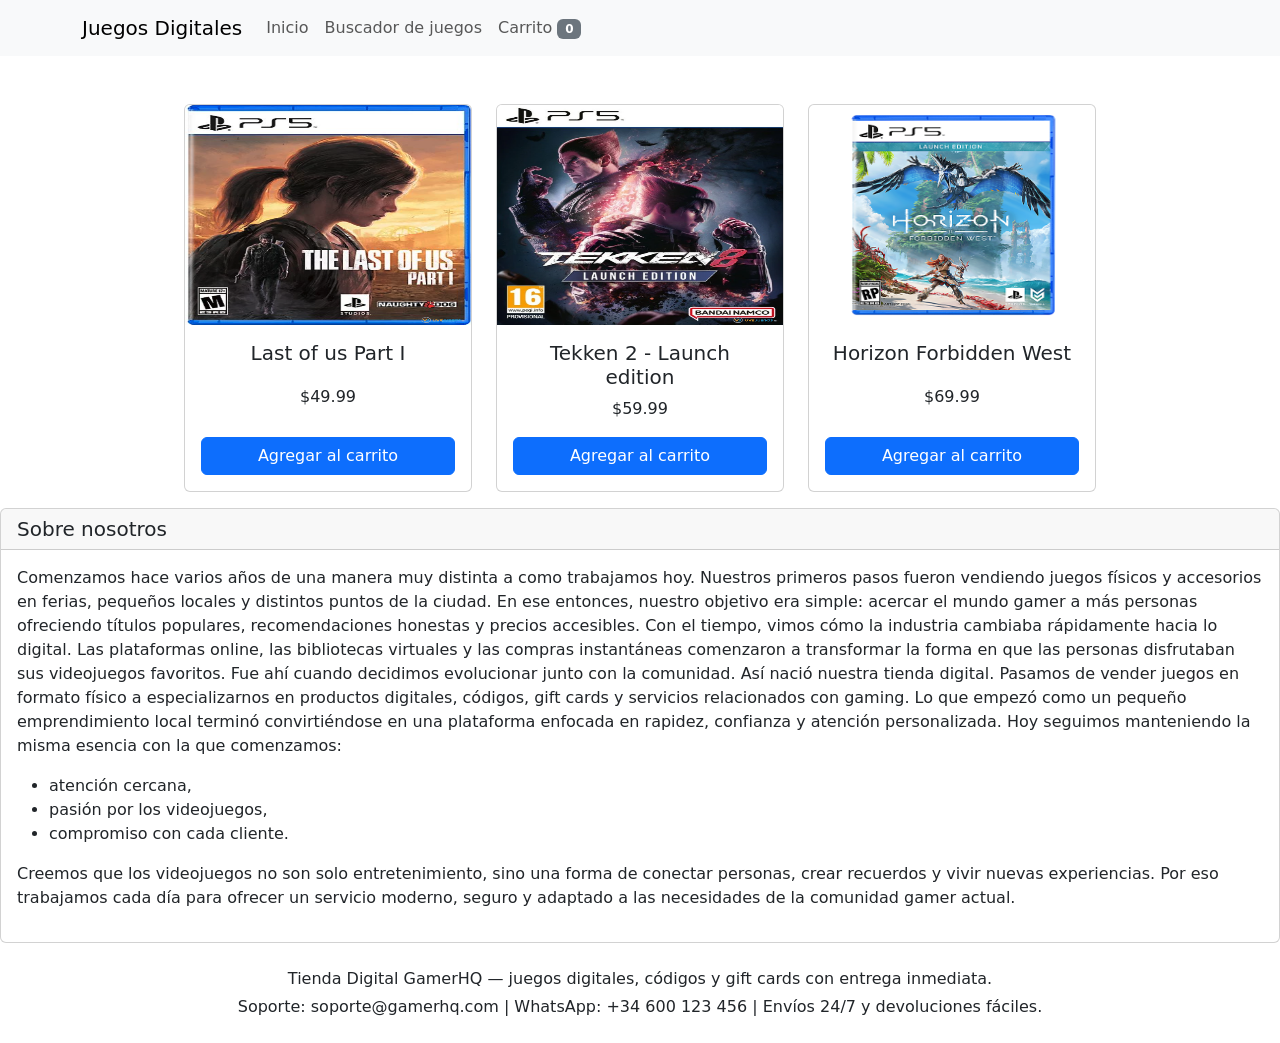
<file: index.html>
<!DOCTYPE html>
<html lang="es">

<head>
    <meta charset="UTF-8">
    <meta name="viewport" content="width=device-width, initial-scale=1.0">
    <link href="https://cdn.jsdelivr.net/npm/bootstrap@5.3.8/dist/css/bootstrap.min.css" rel="stylesheet"
        integrity="sha384-sRIl4kxILFvY47J16cr9ZwB07vP4J8+LH7qKQnuqkuIAvNWLzeN8tE5YBujZqJLB" crossorigin="anonymous">
    <script src="https://cdn.jsdelivr.net/npm/bootstrap@5.3.8/dist/js/bootstrap.bundle.min.js"
        integrity="sha384-FKyoEForCGlyvwx9Hj09JcYn3nv7wiPVlz7YYwJrWVcXK/BmnVDxM+D2scQbITxI"
        crossorigin="anonymous"></script>
    <link rel="stylesheet" href="css/styles.css">
    <title>Juegos Digitales</title>

</head>

<body>

    <!-- Navbar -->
    <header>
        <nav class="navbar navbar-expand-lg navbar-light bg-light">
            <div class="container">
                <a class="navbar-brand" href="#">Juegos Digitales</a>
                <button class="navbar-toggler" type="button" data-bs-toggle="collapse" data-bs-target="#navbarNav">
                    <span class="navbar-toggler-icon"></span>
                </button>
                <div class="collapse navbar-collapse" id="navbarNav">
                    <ul class="navbar-nav">
                        <li class="nav-item">
                            <a class="nav-link" href="index.html">Inicio</a>
                        </li>
                        <li class="nav-item">
                            <a class="nav-link" href="buscador.html">Buscador de juegos</a>
                        </li>
                        <li class="nav-item">
                            <a class="nav-link" href="carrito.html">Carrito <span class="badge bg-secondary" id="cart-count">0</span></a>
                        </li>
                    </ul>
                </div>
            </div>
        </nav>
    </header>

    <!-- Contenido principal -->
    <main>

        <section id="juegos" class="game-list">
            <div class="row game-list" id="games-row">
                <!-- Las tarjetas se insertan aquí dinámicamente -->
            </div>
        </section>

        <article>
            <div class="card">
                <h5 class="card-header">Sobre nosotros</h5>
                <div class="card-body">
                    <p class="card-text"> Comenzamos hace varios años de una manera muy distinta a como trabajamos hoy.
                        Nuestros primeros pasos fueron vendiendo juegos físicos y accesorios en ferias, pequeños locales
                        y distintos puntos de la ciudad. En ese entonces, nuestro objetivo era simple: acercar el mundo
                        gamer a más personas ofreciendo títulos populares, recomendaciones honestas y precios
                        accesibles.

                        Con el tiempo, vimos cómo la industria cambiaba rápidamente hacia lo digital. Las plataformas
                        online, las bibliotecas virtuales y las compras instantáneas comenzaron a transformar la forma
                        en que las personas disfrutaban sus videojuegos favoritos. Fue ahí cuando decidimos evolucionar
                        junto con la comunidad.

                        Así nació nuestra tienda digital.

                        Pasamos de vender juegos en formato físico a especializarnos en productos digitales, códigos,
                        gift cards y servicios relacionados con gaming. Lo que empezó como un pequeño emprendimiento
                        local terminó convirtiéndose en una plataforma enfocada en rapidez, confianza y atención
                        personalizada.

                        Hoy seguimos manteniendo la misma esencia con la que comenzamos:

                        <ul>
                            <li>atención cercana,</li>
                            <li>pasión por los videojuegos,</li>
                            <li>compromiso con cada cliente.</li>
                        </ul>

                        Creemos que los videojuegos no son solo entretenimiento, sino una forma de conectar personas,
                        crear recuerdos y vivir nuevas experiencias. Por eso trabajamos cada día para ofrecer un
                        servicio moderno, seguro y adaptado a las necesidades de la comunidad gamer actual.
                    </p>
                </div>
            </div>
        </article>

    </main>

    <!-- Footer -->
    <footer>
        <div class="container py-4 text-center">
            <p class="mb-1">Tienda Digital GamerHQ — juegos digitales, códigos y gift cards con entrega inmediata.</p>
            <p class="mb-0">Soporte: soporte@gamerhq.com | WhatsApp: +34 600 123 456 | Envíos 24/7 y devoluciones fáciles.</p>
        </div>

        <script src="js/javascript.js"></script>

    </footer>

</body>

</html>
</file>
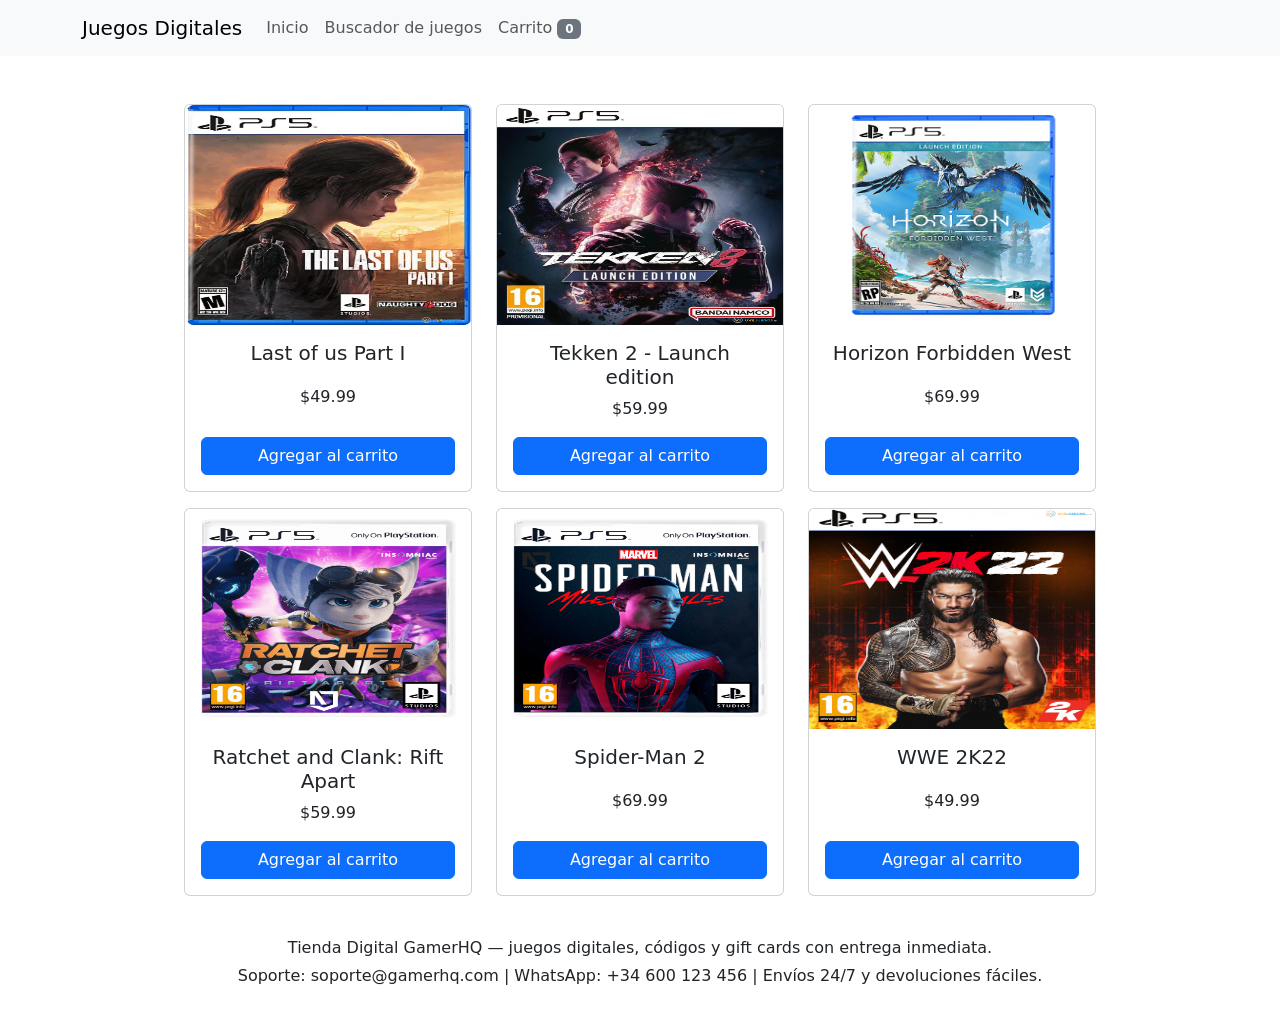
<file: buscador.html>
<!DOCTYPE html>
<html lang="es">

<head>
    <meta charset="UTF-8">
    <meta name="viewport" content="width=device-width, initial-scale=1.0">
    <link href="https://cdn.jsdelivr.net/npm/bootstrap@5.3.8/dist/css/bootstrap.min.css" rel="stylesheet"
        integrity="sha384-sRIl4kxILFvY47J16cr9ZwB07vP4J8+LH7qKQnuqkuIAvNWLzeN8tE5YBujZqJLB" crossorigin="anonymous">
    <script src="https://cdn.jsdelivr.net/npm/bootstrap@5.3.8/dist/js/bootstrap.bundle.min.js"
        integrity="sha384-FKyoEForCGlyvwx9Hj09JcYn3nv7wiPVlz7YYwJrWVcXK/BmnVDxM+D2scQbITxI"
        crossorigin="anonymous"></script>
    <link rel="stylesheet" href="css/styles.css">
    <title>Juegos Digitales</title>
</head>

<body>

    <!-- Navbar -->
    <header>
        <nav class="navbar navbar-expand-lg navbar-light bg-light">
            <div class="container">
                <a class="navbar-brand" href="#">Juegos Digitales</a>
                <button class="navbar-toggler" type="button" data-bs-toggle="collapse" data-bs-target="#navbarNav">
                    <span class="navbar-toggler-icon"></span>
                </button>
                <div class="collapse navbar-collapse" id="navbarNav">
                    <ul class="navbar-nav">
                        <li class="nav-item">
                            <a class="nav-link" href="index.html">Inicio</a>
                        </li>
                        <li class="nav-item">
                            <a class="nav-link" href="buscador.html">Buscador de juegos</a>
                        </li>
                        <li class="nav-item">
                            <a class="nav-link" href="carrito.html">Carrito <span class="badge bg-secondary" id="cart-count">0</span></a>
                        </li>
                    </ul>
                </div>
            </div>
        </nav>
    </header>

    <!-- Contenido principal -->
    <main>

        <section id="buscador" class="game-list">
            <div id="buscador-grid" class="game-list">
                <!-- Las tarjetas se insertan aquí dinámicamente -->
            </div>
        </section>

        <article>

        </article>

        <aside>

        </aside>

    </main>

    <!-- Footer -->
    <footer>
        <div class="container py-4 text-center">
            <p class="mb-1">Tienda Digital GamerHQ — juegos digitales, códigos y gift cards con entrega inmediata.</p>
            <p class="mb-0">Soporte: soporte@gamerhq.com | WhatsApp: +34 600 123 456 | Envíos 24/7 y devoluciones fáciles.</p>
        </div>
    <script src="js/javascript.js"></script>

    </footer>

</body>

</html>
</file>
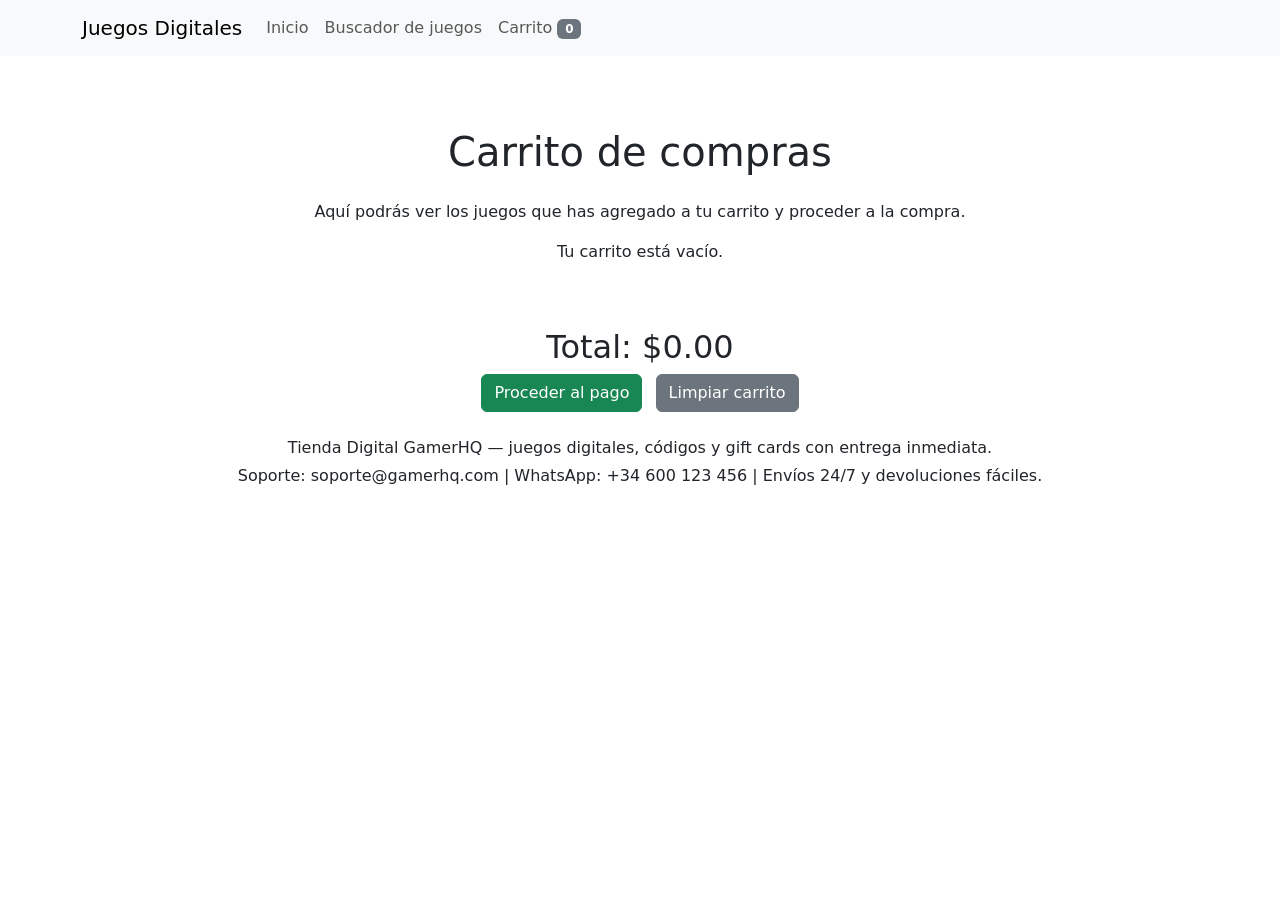
<file: carrito.html>
<!DOCTYPE html>
<html lang="es">

<head>
    <meta charset="UTF-8">
    <meta name="viewport" content="width=device-width, initial-scale=1.0">
    <link href="https://cdn.jsdelivr.net/npm/bootstrap@5.3.8/dist/css/bootstrap.min.css" rel="stylesheet"
        integrity="sha384-sRIl4kxILFvY47J16cr9ZwB07vP4J8+LH7qKQnuqkuIAvNWLzeN8tE5YBujZqJLB" crossorigin="anonymous">
    <script src="https://cdn.jsdelivr.net/npm/bootstrap@5.3.8/dist/js/bootstrap.bundle.min.js"
        integrity="sha384-FKyoEForCGlyvwx9Hj09JcYn3nv7wiPVlz7YYwJrWVcXK/BmnVDxM+D2scQbITxI"
        crossorigin="anonymous"></script>
    <link rel="stylesheet" href="css/styles.css">
    <title>Juegos Digitales</title>
</head>

<body>

    <!-- Navbar -->
    <header>
        <nav class="navbar navbar-expand-lg navbar-light bg-light">
            <div class="container">
                <a class="navbar-brand" href="#">Juegos Digitales</a>
                <button class="navbar-toggler" type="button" data-bs-toggle="collapse" data-bs-target="#navbarNav">
                    <span class="navbar-toggler-icon"></span>
                </button>
                <div class="collapse navbar-collapse" id="navbarNav">
                    <ul class="navbar-nav">
                        <li class="nav-item">
                            <a class="nav-link" href="index.html">Inicio</a>
                        </li>
                        <li class="nav-item">
                            <a class="nav-link" href="buscador.html">Buscador de juegos</a>
                        </li>
                        <li class="nav-item">
                            <a class="nav-link" href="carrito.html">Carrito <span class="badge bg-secondary" id="cart-count">0</span></a>
                        </li>
                    </ul>
                </div>
            </div>
        </nav>
    </header>

    <!-- Contenido principal -->
    <main>

        <section>
                <div class="container">
                    <h1 class="my-4">Carrito de compras</h1>
                    <p>Aquí podrás ver los juegos que has agregado a tu carrito y proceder a la compra.</p>
                    <!-- Aquí se mostrarán los juegos agregados al carrito -->
                    <div id="cart-items" class="row">
                        <!-- Los juegos del carrito se insertarán aquí dinámicamente -->
                    </div>
                </div>
        </section>
        <!-- total del carrito -->
        <section>
            <div class="container">
                <h2>Total: $<span id="cart-total">0.00</span></h2>
                <button class="btn btn-success" id="checkout-btn">Proceder al pago</button>
                <button class="btn btn-secondary ms-2" id="clear-cart-btn">Limpiar carrito</button>
            </div>
        </section>

    </main>

    <!-- Footer -->
    <footer>
        <div class="container py-4 text-center">
            <p class="mb-1">Tienda Digital GamerHQ — juegos digitales, códigos y gift cards con entrega inmediata.</p>
            <p class="mb-0">Soporte: soporte@gamerhq.com | WhatsApp: +34 600 123 456 | Envíos 24/7 y devoluciones fáciles.</p>
        </div>
    </footer>
    <script src="js/javascript.js"></script>

</body>

</html>
</file>
<file: css/styles.css>
section,
.section {
    display: flex;
    justify-content: center;
    align-items: center;
    flex-direction: column;
    text-align: center;
    padding: 2rem 1rem 0;
    margin-top: 1rem;
}

.row {
    align-items: stretch;
}

.row > [class*="col-"] {
    display: flex;
}

.game-list .card {
    margin: 0 auto 1rem;
    max-width: 100%;
    width: 18rem;
    display: flex;
    flex-direction: column;
}

.game-list .card-body {
    flex: 1;
    display: flex;
    flex-direction: column;
    justify-content: space-between;
}

.game-list .card-img-top {
    display: block;
    width: 100%;
    max-height: 220px;
    height: auto;
    margin: 0 auto;
}

@media (max-width: 768px) {
    section {
        padding: 0 1.5rem;
    }
}
</file>
